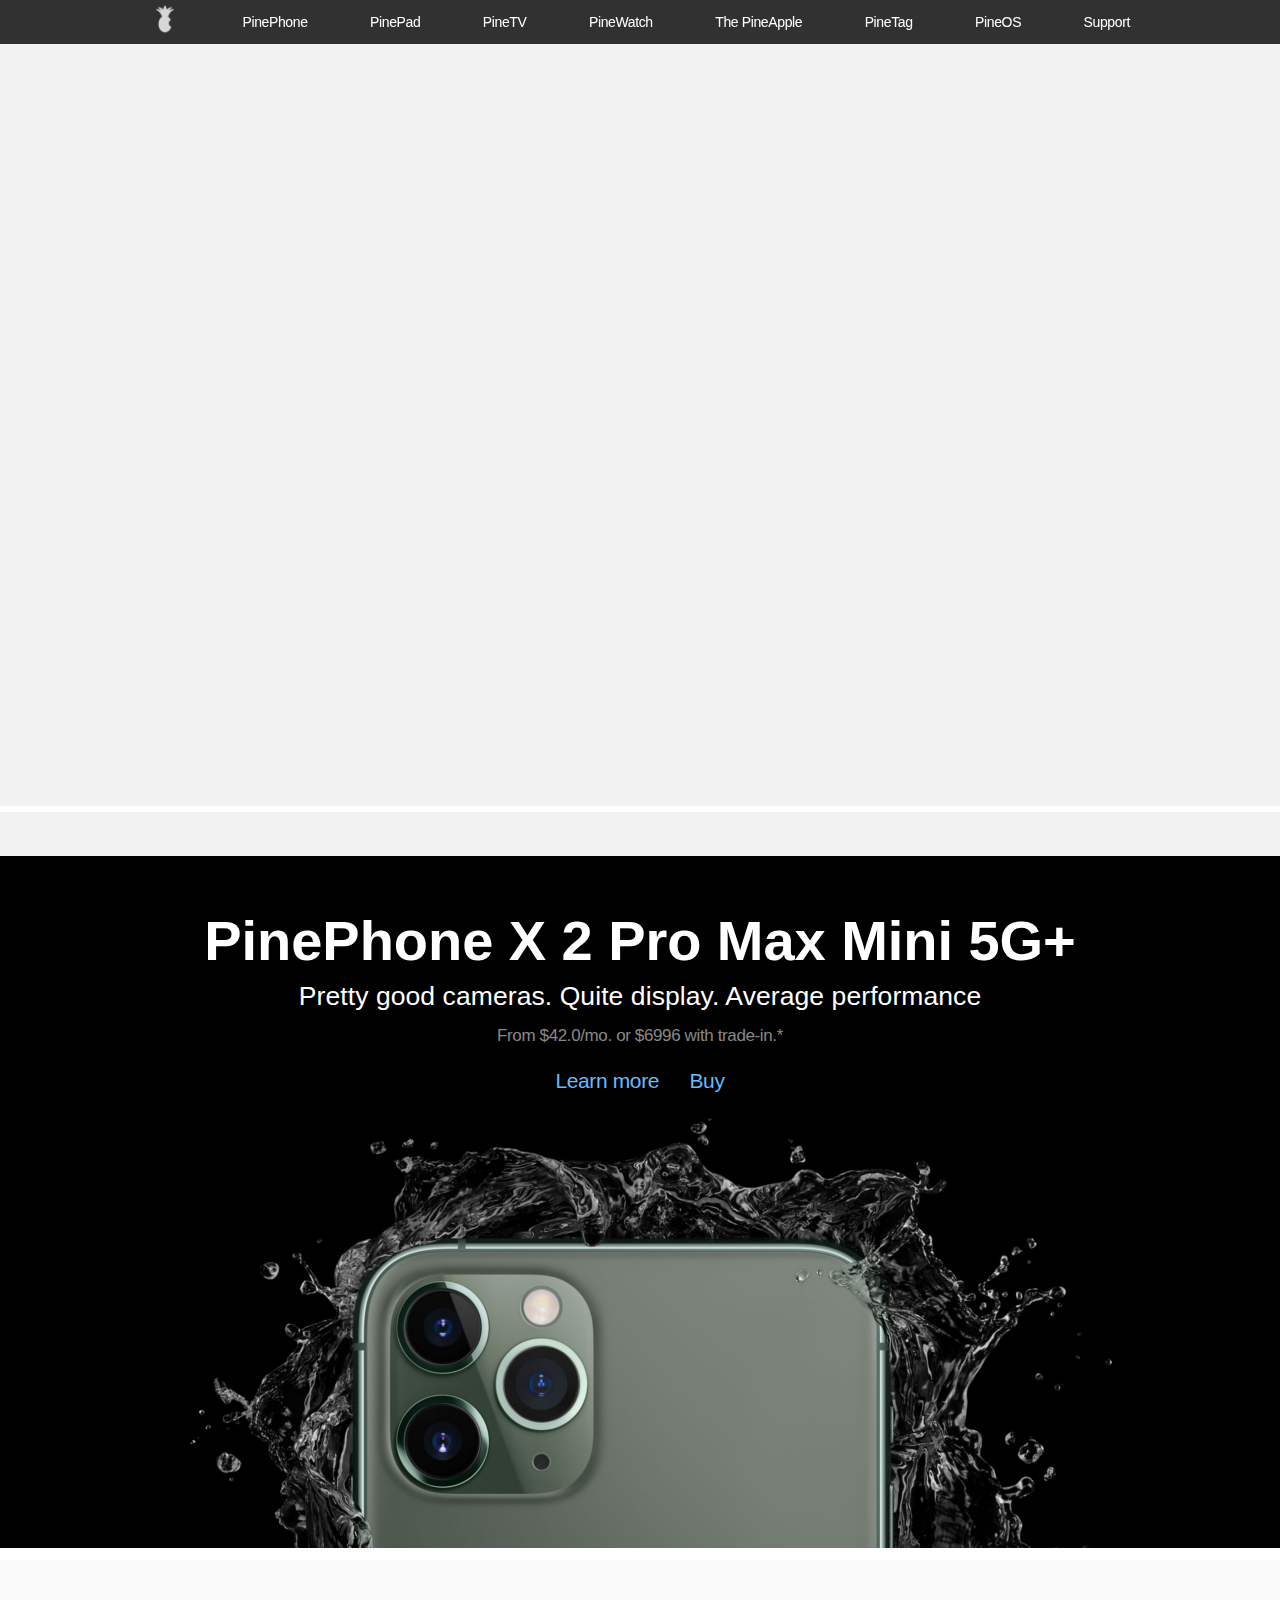
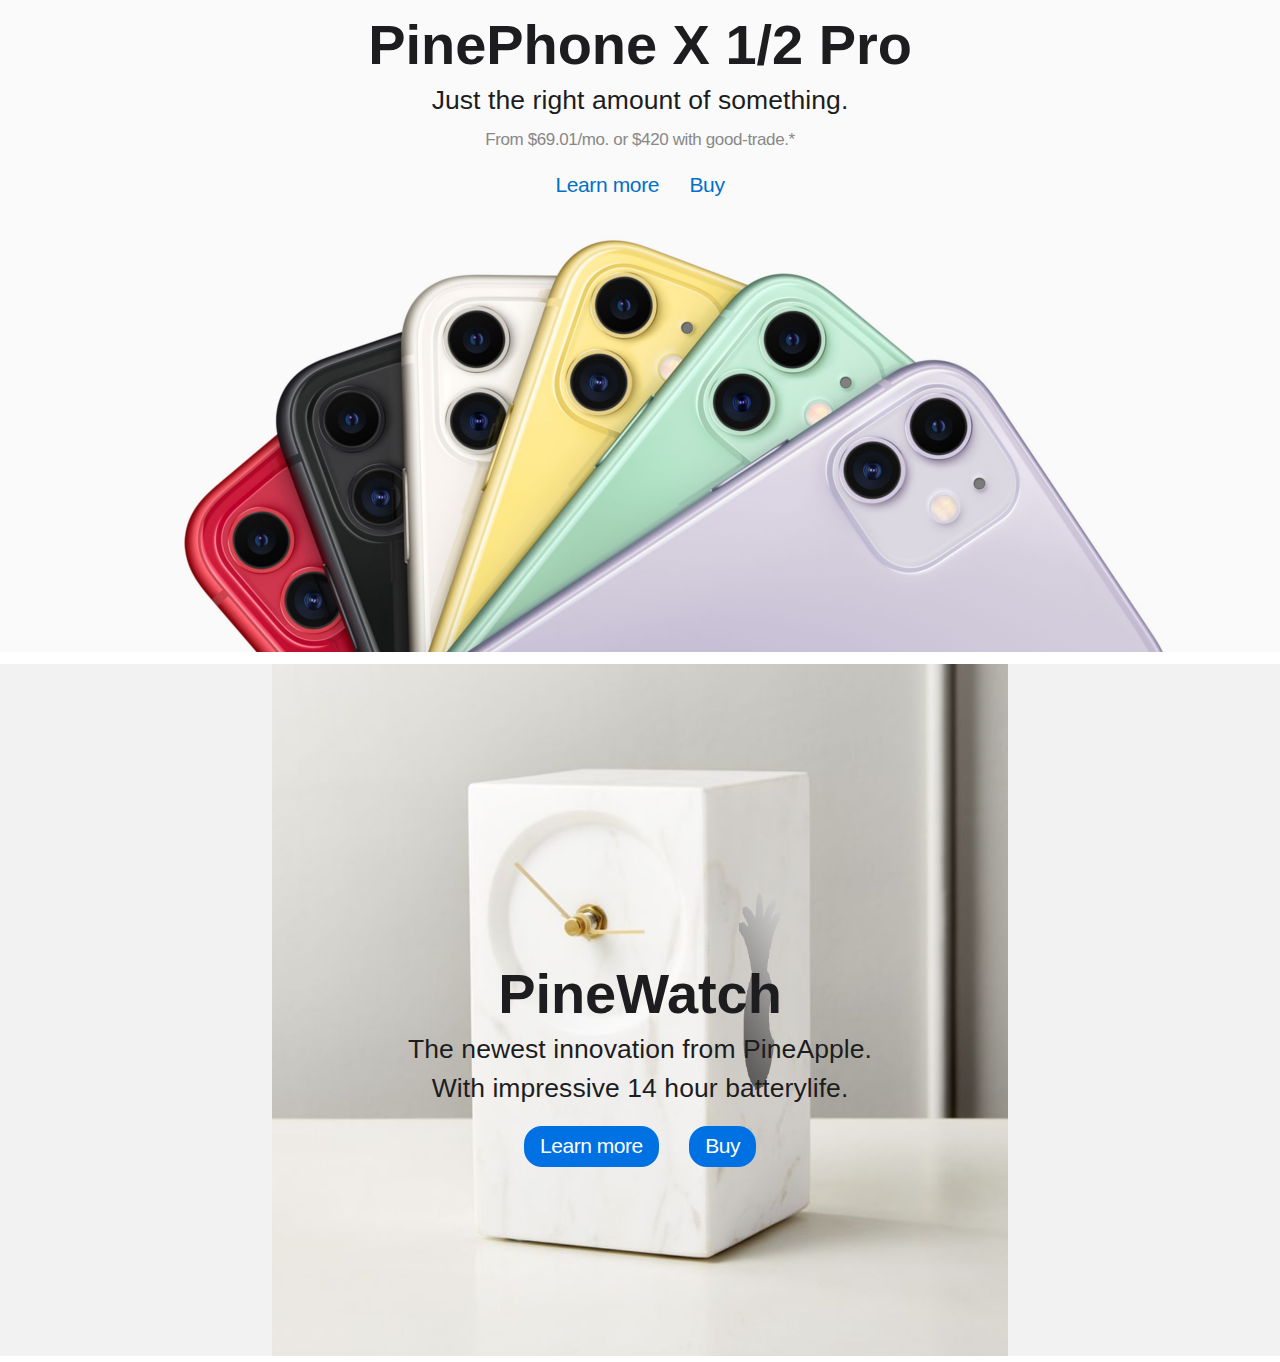
<file: index.html>
<!doctype html>
<html lang="en">

<head>
    <meta charset="UTF-8">
    <meta name="viewport"
        content="width=device-width, user-scalable=no, initial-scale=1.0, maximum-scale=1.0, minimum-scale=1.0">
    <meta http-equiv="X-UA-Compatible" content="ie=edge">
    <title>Pine-apple</title>
    <link rel="stylesheet" href="styles.css">
    <link rel="icon" type="image/png" href="/images/icons/logo.png">
</head>

<body>
    <header>
        <div class="container">
            <nav class="nav">
                <ul class="nav-list nav-list-mobile">
                    <li class="nav-item">
                        <div class="mobile-menu">
                            <span class="line line-top"></span>
                            <span class="line line-bottom"></span>
                        </div>
                    </li>
                    <li class="nav-item">
                        <a href="index.html" class="nav-link nav-link-apple"></a>
                    </li>
                    <li class="nav-item">
                        <a href="#" class="nav-link nav-link-bag"></a>
                    </li>
                </ul>
                <!-- /. ul class="nav-list nav-list-mobile -->
                <ul class="nav-list nav-list-larger" style="margin-top: 0.4rem;">
                    <li class="nav-item nav-item-hidden">
                        <a href="/index.html" class="nav-link nav-link-apple">
                            <img src="/images/icons/logo.png">
                        </a>

                    </li>
                    <li class="nav-item">
                        <a href="/pinePhone/" class="nav-link">PinePhone</a>
                    </li>
                    <li class="nav-item">
                        <a href="/pinePad/" class="nav-link">PinePad</a>
                    </li>
                    <li class="nav-item">
                        <a href="/pineTV/" class="nav-link">PineTV</a>
                    </li>
                    <li class="nav-item">
                        <a href="/pineWatch/" class="nav-link">PineWatch</a>
                    </li>
                    <li class="nav-item">
                        <a href="/pineApple/" class="nav-link">The PineApple</a>
                    </li>
                    <li class="nav-item">
                        <a href="/pineTag/" class="nav-link">PineTag</a>
                    </li>
                    <li class="nav-item">
                        <a href="pineOS" class="nav-link">PineOS</a>
                    </li>
                    <li class="nav-item">
                        <a href="/support.html" class="nav-link">Support</a>
                    </li>
                </ul>
                <!-- /.ul class="nav-list nav-list-larger -->
            </nav>
        </div>
    </header>
    <section class="hero" style="height:80rem">

        <iframe id="eventVideo" style="width:80%; height:90%;display:block; margin:auto;margin-top:3%;"
            src="https://www.youtube.com/embed/1BHv5adMumM?controls=0" frameborder="0"
            allow="accelerometer; autoplay; clipboard-write; encrypted-media; gyroscope; picture-in-picture"
            allowfullscreen></iframe>
        <script>
            var vid = document.getElementById("eventVideo");
            vid.autoplay = true;
            vid.load();
        </script>
    </section>

    <section class="hero iphone-11-pro">
        <div class="container">
            <div class="title">
                <h2 class="title-heading" style="color: white;">PinePhone X 2 Pro Max Mini 5G+</h2>
                <h3 class="title-sub-heading" style="color: white;">Pretty good cameras. Quite display. Average performance</h3>
                <p class="title-price">From $42.0/mo. or $6996 with trade-in.*</p>
            </div>
            <div class="cta">
                <a href="/pinePhone/" class="cta-link">Learn more</a>
                <a href="/pinePhone/" class="cta-link">Buy</a>
            </div>
        </div>
    </section>

    <section class="hero iphone-11">
        <div class="container">
            <div class="title title-dark">
                <h2 class="title-heading">PinePhone X 1/2 Pro</h2>
                <h3 class="title-sub-heading">Just the right amount of something.</h3>
                <p class="title-price">From $69.01/mo. or $420 with good-trade.*</p>
            </div>
            <div class="cta">
                <a href="/pinePhone/" class="cta-link cta-link-darker">Learn more</a>
                <a href="/pinePhone/" class="cta-link cta-link-darker">Buy</a>
            </div>
        </div>
    </section>

        <section class="hero pineclock" style="margin-top: 0%">
            <div class="container">
                <div class="title title-dark" style="margin-top: 25%">
                    <h2 class="title-heading">PineWatch</h2>
                    <h3 class="title-sub-heading">The newest innovation from PineApple.<br>With impressive 14 hour
                        batterylife.</h3>
                </div>
                <div class="cta">
                    <a href="/pineWatch/#" class="cta-link cta-link-darker button" style="color:white">Learn more</a>
                    <a href="/pineWatch/" class="cta-link cta-link-darker button" style="color:white">Buy</a>
                </div>
            </div>
        </section>

    <script src="main.js"></script>
</body>

</html>
</file>
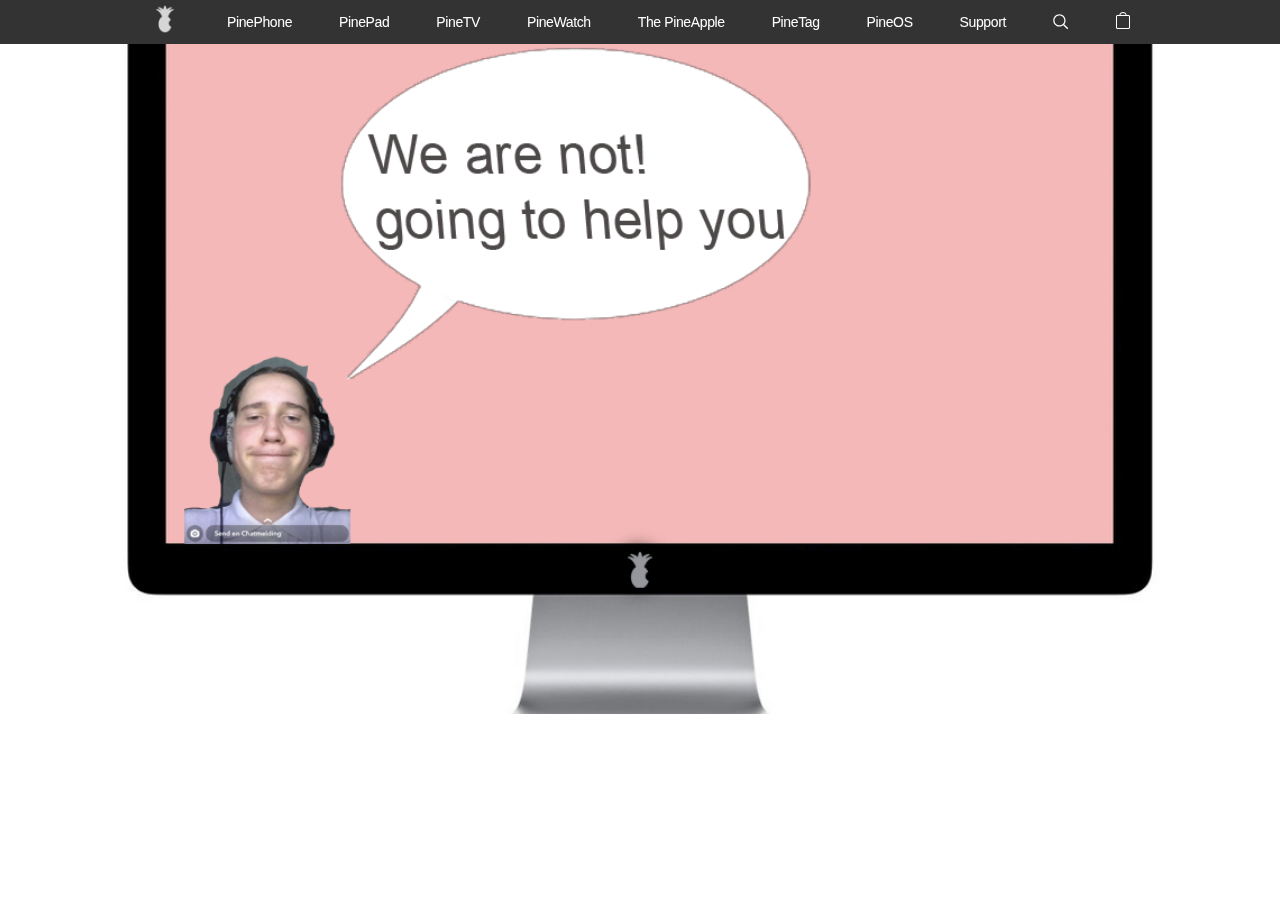
<file: support.html>
<!doctype html>
<html lang="en">
<head>
    <meta charset="UTF-8">
    <meta name="viewport"
          content="width=device-width, user-scalable=no, initial-scale=1.0, maximum-scale=1.0, minimum-scale=1.0">
    <meta http-equiv="X-UA-Compatible" content="ie=edge">
    <title>Pine-apple</title>
    <link rel="stylesheet" href="styles.css">
    <link rel="icon" type="image/png" href="/images/icons/logo.png">
</head>
<body style="background-color: white;">
    <header>
        <div class="container">
            <nav class="nav">
                <ul class="nav-list nav-list-mobile">
                    <li class="nav-item">
                        <div class="mobile-menu">
                            <span class="line line-top"></span>
                            <span class="line line-bottom"></span>
                        </div>
                    </li>
                    <li class="nav-item">
                        <a href="index.html" class="nav-link nav-link-apple"></a>
                    </li>
                    <li class="nav-item">
                        <a href="#" class="nav-link nav-link-bag"></a>
                    </li>
                </ul>
                <!-- /. ul class="nav-list nav-list-mobile -->
                <ul class="nav-list nav-list-larger">
                    <li class="nav-item nav-item-hidden">
                        <a href="/index.html" class="nav-link nav-link-apple">
                        <img src="/images/icons/logo.png">
                        </a>
                    </li>
                <li class="nav-item">
                    <a href="/pinePhone/" class="nav-link">PinePhone</a>
                </li>
                <li class="nav-item">
                    <a href="/pinePad/" class="nav-link">PinePad</a>
                </li>
                <li class="nav-item">
                    <a href="/pineTV/" class="nav-link">PineTV</a>
                </li>
                <li class="nav-item">
                    <a href="/pineWatch/" class="nav-link">PineWatch</a>
                </li>
                <li class="nav-item">
                    <a href="/pineApple/" class="nav-link">The PineApple</a>
                </li>
                <li class="nav-item">
                    <a href="/pineTag/" class="nav-link">PineTag</a>
                </li>
                <li class="nav-item">
                    <a href="/pineOS/" class="nav-link">PineOS</a>
                </li>
                <li class="nav-item">
                    <a href="/support.html" class="nav-link">Support</a>
                </li>
                    <li class="nav-item">
                        <a href="#" class="nav-link nav-link-search"></a>
                    </li>
                    <li class="nav-item nav-item-hidden">
                        <a href="#" class="nav-link nav-link-bag"></a>
                    </li>
                </ul>
                <!-- /.ul class="nav-list nav-list-larger -->
            </nav>
        </div>
    </header>

    <section class="support">
        <div class="container">
            <div class="title">
                <h2 class="title-heading" style="margin-top: 15rem;"></h2>
            </div>
        </div>
    </section>
</file>
